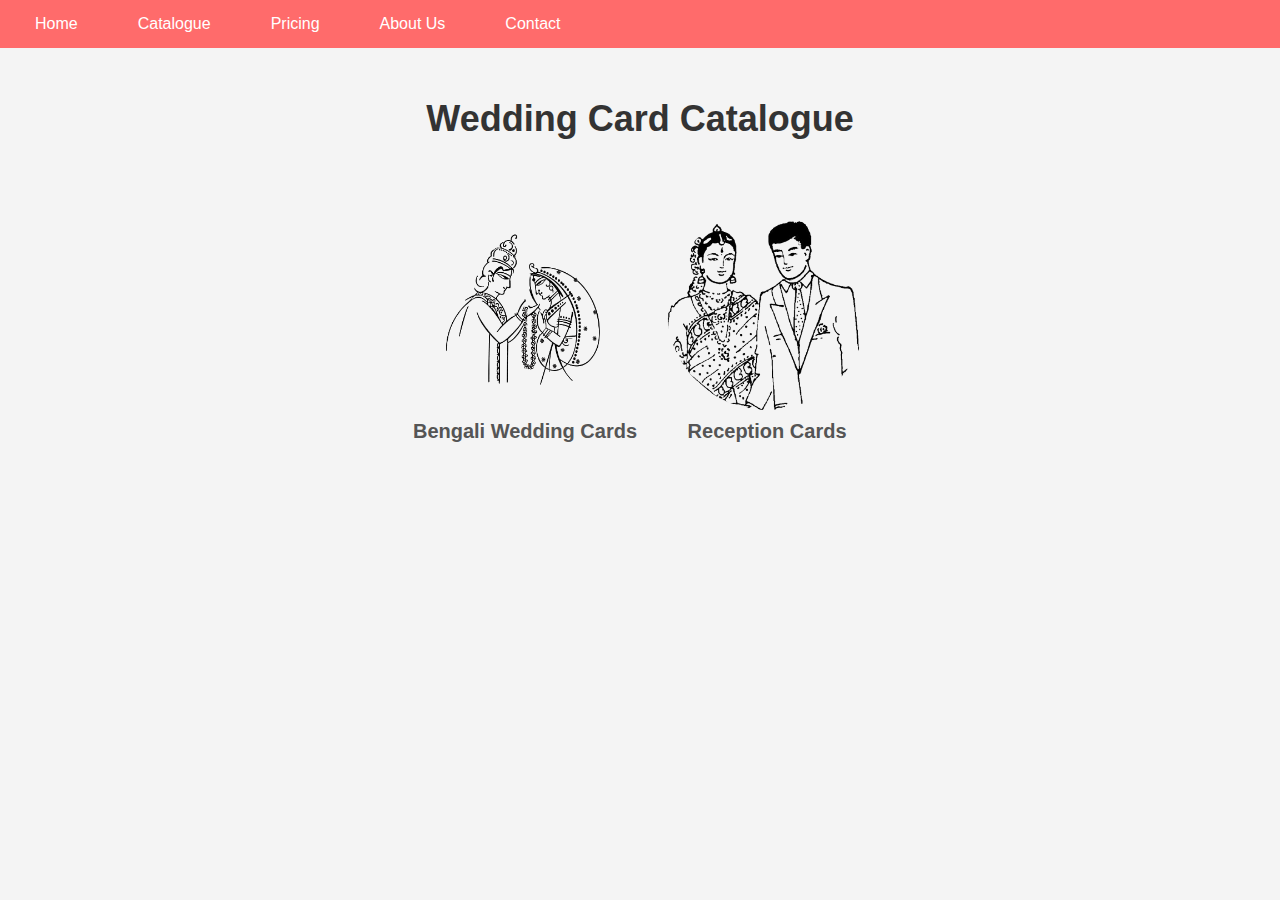
<file: index.html>
<!DOCTYPE html>
<html lang="en">
<head>
    <meta charset="UTF-8">
    <meta name="viewport" content="width=device-width, initial-scale=1.0">
    <title>Wedding Card Catalogue</title>
    <link rel="stylesheet" href="style.css">
</head>
<body oncontextmenu="return false;">
    <!-- Navbar Section -->
    <nav>
        <ul class="navbar">
            <li><a href="#">Home</a></li>
            <li><a href="#">Catalogue</a></li>
            <li><a href="#">Pricing</a></li>
            <li><a href="#">About Us</a></li>
            <li><a href="#">Contact</a></li>
        </ul>
    </nav>
    <header>
        <h1>Wedding Card Catalogue</h1>
    </header>

    <div class="home-container">
        <!-- Bengali Wedding Cards Section -->
        <div class="section" onclick="location.href='bengali.html'">
            <img src="bengali-wedding.png" alt="Bengali Wedding Cards">
            <h2>Bengali Wedding Cards</h2>
        </div>

        <!-- Add other sections here -->
        <div class="section" onclick="location.href='punjabi.html'">
            <img src="bengal-reception.png" alt="Punjabi Wedding Cards">
            <h2>Reception Cards</h2>
        </div>
    </div>

    <script src="script.js"></script>
</body>
</html>
</file>
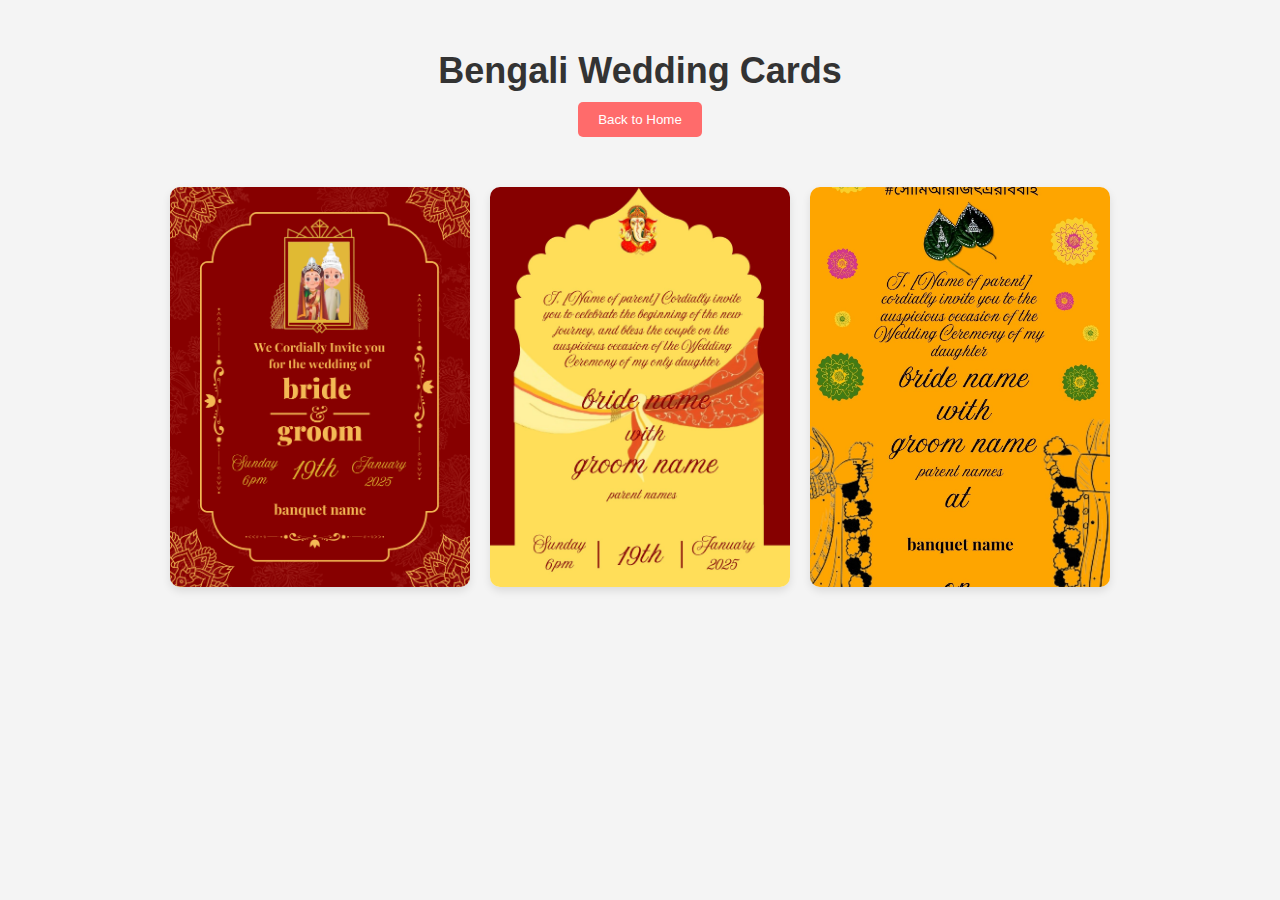
<file: bengali.html>
<!DOCTYPE html>
<html lang="en">
<head>
    <meta charset="UTF-8">
    <meta name="viewport" content="width=device-width, initial-scale=1.0">
    <title>Bengali Wedding Cards</title>
    <link rel="stylesheet" href="style.css">
</head>
<body oncontextmenu="return false;" onkeydown="disableScreenshot(event)">
    <header>
        <h1>Bengali Wedding Cards</h1>
        <button onclick="location.href='index.html'">Back to Home</button>
    </header>

    <div class="catalogue">
        <!-- Single-page card -->
        <div class="card" onclick="openModal('card1', false)">
            <img src="card1.png" alt="Bengali Wedding Card 1">
        </div>
    
        <!-- Two-page card -->
        <div class="card" onclick="openModal('card2', true)">
            <img src="card2_page1.jpg" alt="Bengali Wedding Card 2 - Page 1">
        </div>
        <div class="card" onclick="openModal('card3', false)">
            <img src="card3.jpg" alt="Bengali Wedding Card 1">
        </div>
    </div>
    
    <!-- Modal for viewing cards -->
    <div id="cardModal" class="modal hidden">
        <span class="close" onclick="closeModal()">&times;</span>
        <div class="modal-content">
            <img id="modalImage" class="modal-image" alt="Wedding Card">
        </div>
        <div id="secondPage" class="modal-content hidden">
            <img id="modalImage2" class="modal-image" alt="Wedding Card Second Page">
        </div>
    </div>

    <script src="script.js"></script>
</body>
</html>
</file>
<file: style.css>
*{
    margin: 0;
    padding: 0;
    box-sizing: border-box;
    font-family: 'Arial', sans-serif;
}

body {
    background-color: #f4f4f4;
    display: flex;
    flex-direction: column;
    align-items: center;
}

nav {
    background-color: #ff6b6b;
    width: 100%;
    padding: 15px;
}

.navbar {
    list-style-type: none;
    display: flex;
    justify-content: flex-start; /* Align elements to the left */
    gap: 20px;
}

.navbar li {
    display: inline;
}

.navbar li a {
    color: white;
    text-decoration: none;
    padding: 10px 20px;
    border-radius: 5px;
    transition: background-color 0.3s ease;
}

.navbar li a:hover {
    background-color: #ff4c4c;
}

header {
    margin-top: 30px;
    text-align: center;
    padding: 20px;
}

h1 {
    font-size: 36px;
    color: #333;
}

/* Home page content container */
.home-container {
    display: flex;
    justify-content: center;
    align-items: center;
    margin-top: 50px;
    gap: 30px;
}
button {
    margin: 10px;
    padding: 10px 20px;
    background-color: #ff6b6b;
    color: white;
    border: none;
    border-radius: 5px;
    cursor: pointer;
}

button:hover {
    background-color: #ff4c4c;
}
img {
    user-select: none; /* Disable selecting */
    pointer-events: none; /* Prevent interaction */
}

.home-container {
    display: flex;
    justify-content: center;
    align-items: center;
    margin-top: 50px;
    gap: 30px;
}

.section {
    display: flex;
    flex-direction: column;
    align-items: center;
    cursor: pointer;
    transition: transform 0.3s ease;
}

.section img {
    width: 200px;
    height: 200px;
    border-radius: 50%;
    object-fit: cover;
}

.section h2 {
    margin-top: 10px;
    font-size: 20px;
    color: #555;
}

.section:hover {
    transform: scale(1.1);
}

/* Catalogue for wedding cards */
.catalogue {
    display: flex;
    flex-wrap: wrap;
    justify-content: center;
    gap: 20px;
    margin: 20px 0;
}

.card {
    background-color: white;
    border-radius: 10px;
    overflow: hidden;
    box-shadow: 0 4px 8px rgba(0, 0, 0, 0.1);
    transition: transform 0.3s;
    width: 300px;
    height: 400px;
}

.card img {
    width: 100%;
    height: 100%;
    object-fit: cover;
}

.card:hover {
    transform: scale(1.05);
}
/* Modal styling */
.modal {
    display: none; /* Initially hidden */
    justify-content: center;
    align-items: flex-start; /* Align modal content to the top */
    position: fixed;
    top: 0;
    left: 0;
    width: 100%;
    height: 100%;
    background-color: rgba(0, 0, 0, 0.8);
    z-index: 10;
    overflow-y: auto; /* Enable vertical scrolling */
    padding: 20px;
}

.modal-content {
    width: 45%; /* Adjust width to fit two pages side by side */
    max-width: 500px; /* Smaller width for better visibility */
    margin: 10px; /* Add margin between two images */
}
.modal-image {
    width: 100%;
    height: auto;
}

.modal-content::before {
    content: "contact us"; /* Watermark text */
    position: absolute;
    top: 50%;
    left: 50%;
    transform: translate(-50%, -50%);
    font-size: 80px; /* Adjust font size */
    color: rgba(255, 255, 255, 0.436); /* Semi-transparent white */
    white-space: nowrap;
    pointer-events: none; /* Make sure the watermark doesn't interfere with clicks */
    z-index: 5;
}

#secondPage {
    width: 45%; /* Set the same width for the second page */
}
.close {
    position: absolute;
    top: 10px;
    right: 20px;
    font-size: 30px;
    color: white;
    cursor: pointer;
}

.hidden {
    display: none;
}

.modal.show {
    display: flex;
    justify-content: center;
    align-items: center;
    gap: 10px; /* Add space between two pages */
}

.modal.show .modal-content {
    margin-bottom: 20px; /* Add spacing for scroll */
}

/* Add responsiveness to ensure cards don't go out of view on smaller screens */
@media (max-width: 768px) {
    .modal-content {
        width: 80%; /* Adjust for smaller screens */
    }
}
</file>
